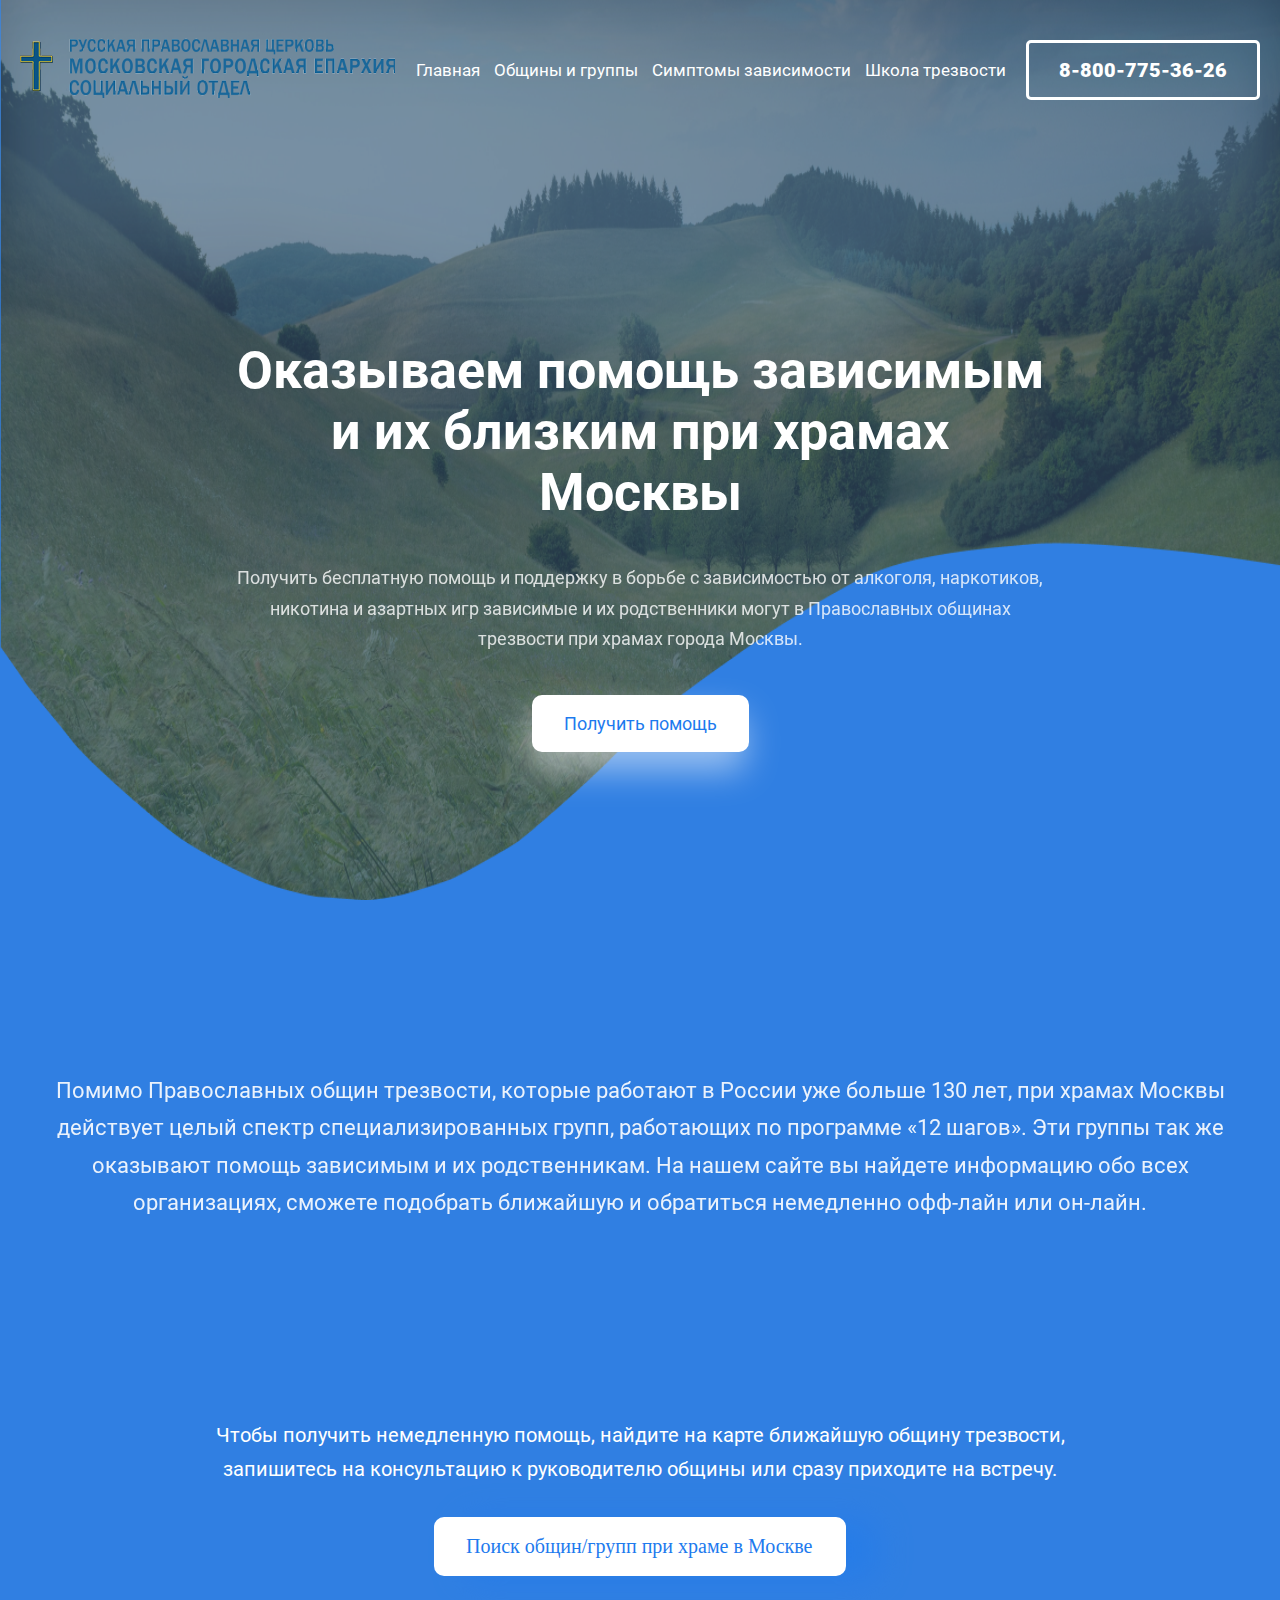
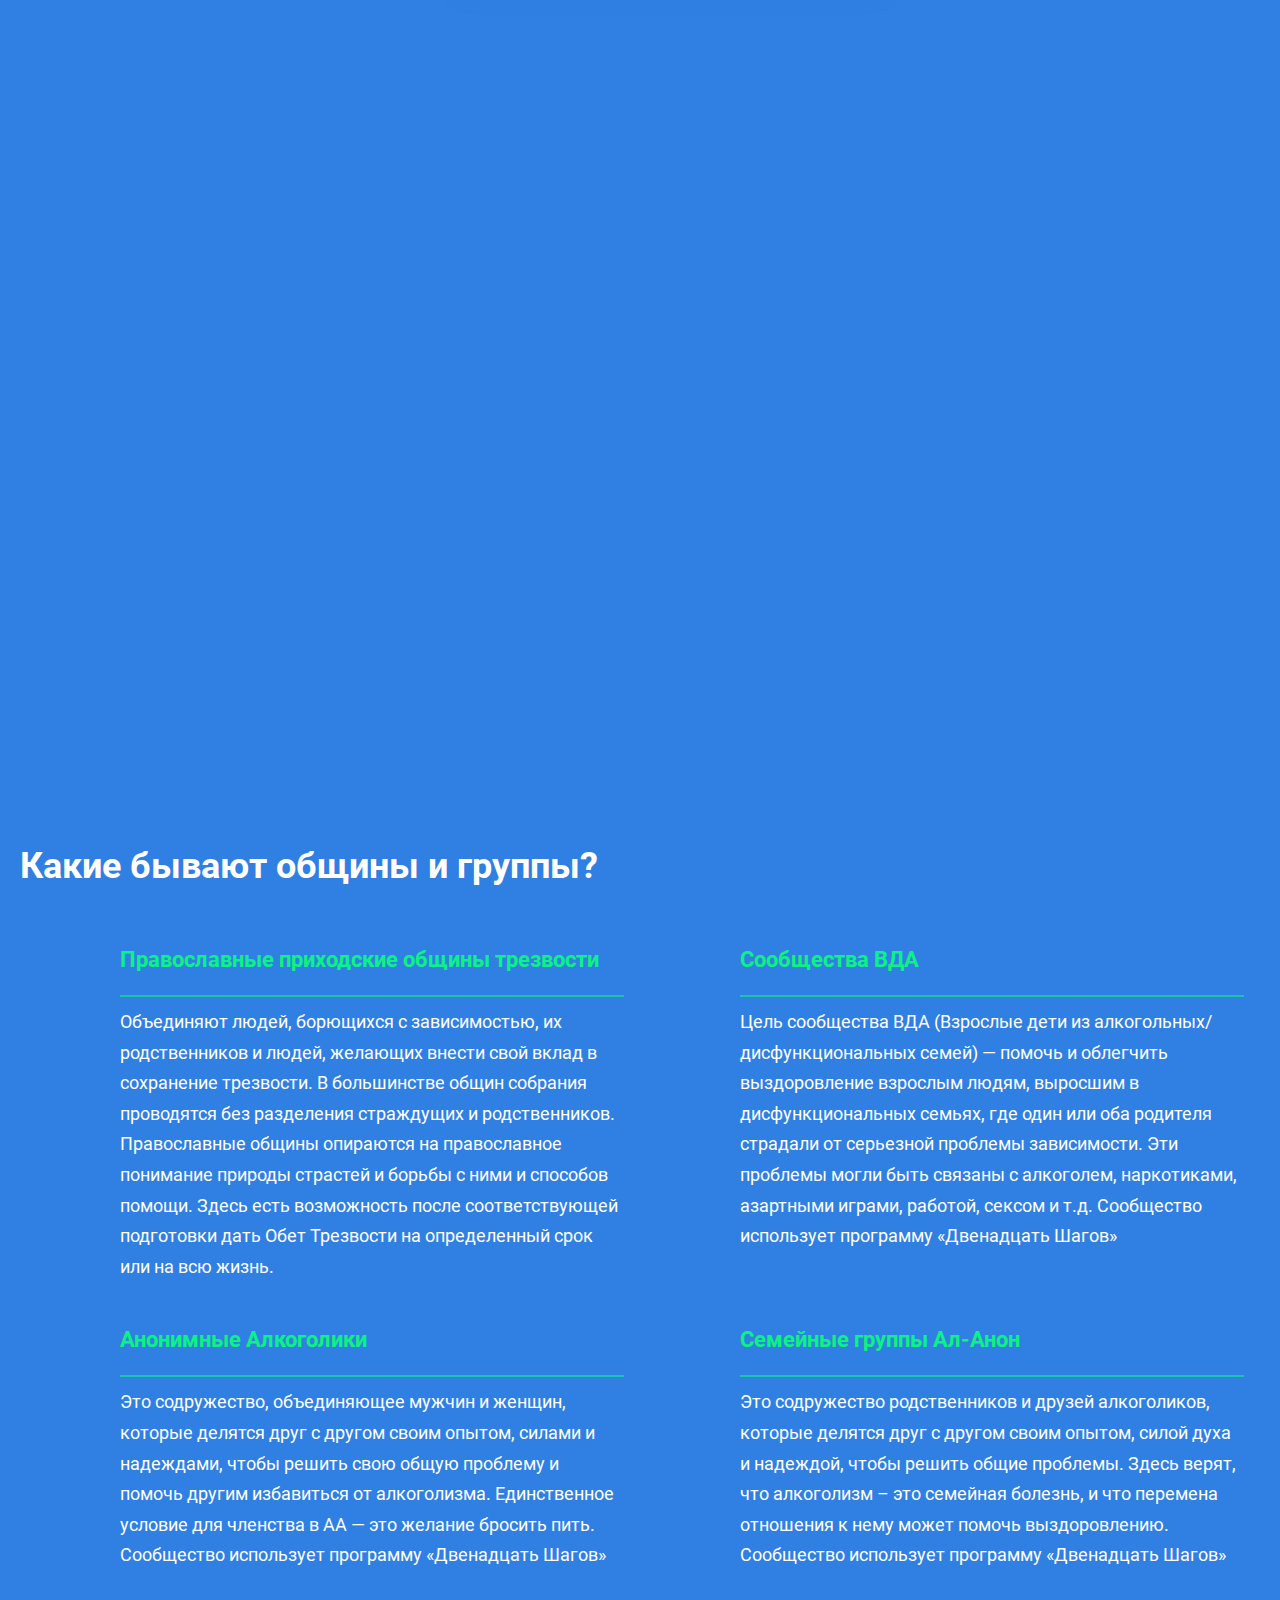
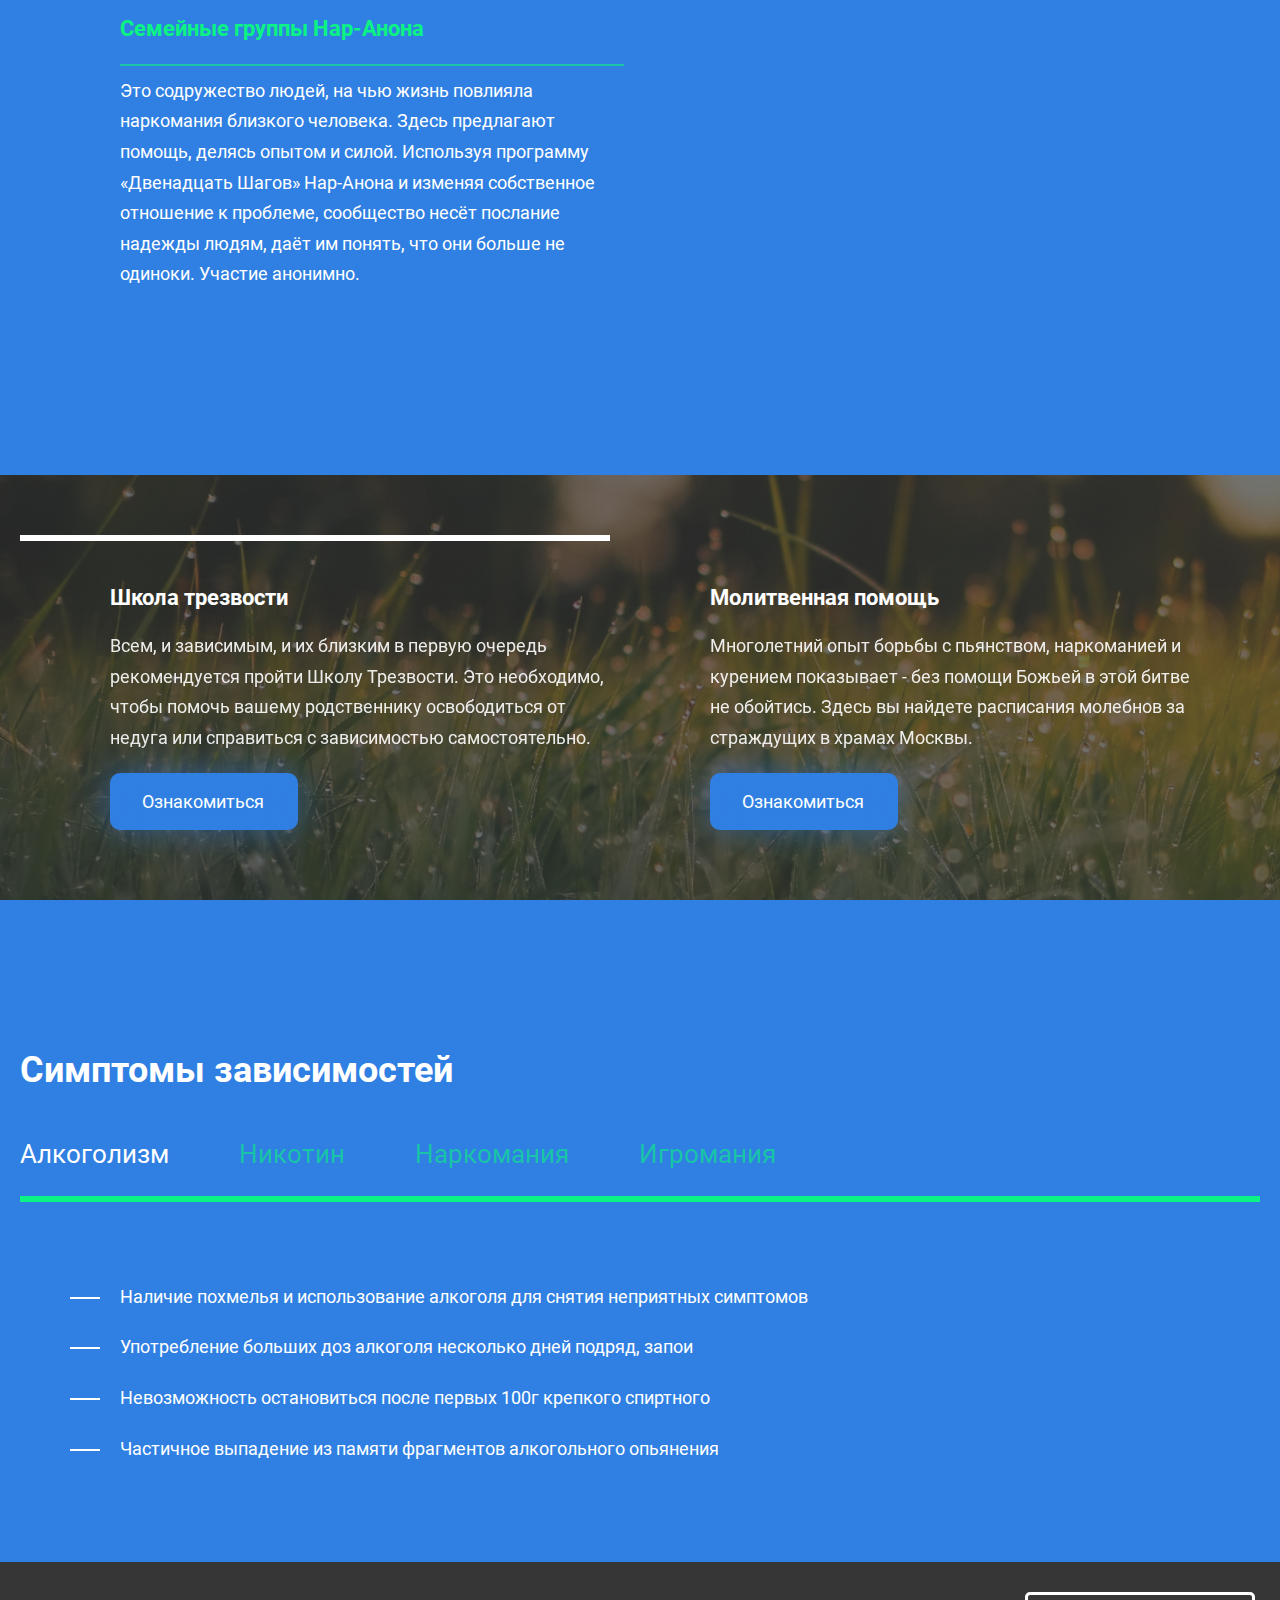
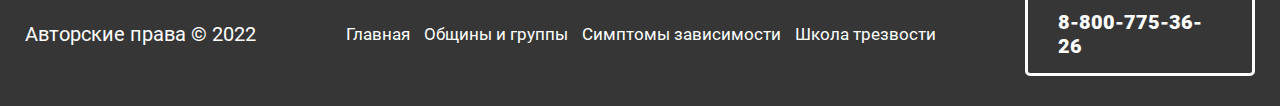
<file: index.html>
<!DOCTYPE html>
<html lang="ru">
<head>
    <meta charset="UTF-8">
    <meta http-equiv="X-UA-Compatible" content="IE=edge">
    <meta name="viewport" content="width=device-width, initial-scale=1.0">
    <link rel="stylesheet" href="css/style.css">
    <title>Трезво.Москва</title>
</head>
<img class="header__img" src="img/bgr-2.png" alt="">
<section class="header">
    <div class="container">
       
        <div class="header__logo">
            <img src="img/logo.png" alt="logo"> 
        </div>
        <!-- /.header__logo -->
        <nav class="header__menu">
            <ul class="header__menu-list">
                <li class="header__menu-link"> <a href="https://artmmm.github.io/trezvo/">Главная</a> </li>
                <!-- /.header__menu-link -->
                <li class="header__menu-link"> <a href="#map">Общины и группы</a> </li>
                <!-- /.header__menu-link -->
                <li class="header__menu-link"> <a href="#services">Симптомы зависимости</a> </li>
                <!-- /.header__menu-link -->
                <li class="header__menu-link"> <a href="school.html">Школа трезвости</a> </li>
                <!-- /.header__menu-link -->
            </ul>
            <!-- /.header__menu-list -->
        </nav>
        <!-- /.header__menu -->
        <a href="tel:88007753626" class="header__number btn">8-800-775-36-26</a>
        <!-- /.header__number -->
    </div>
    <!-- /.container -->
</section>
<!-- /.header -->
<section class="offer">
    <div class="container">
        <h1 class="offer__title">Оказываем помощь зависимым
            и их близким при храмах Москвы</h1>
        <!-- /.offer__title -->
        <p class="offer__subtitle">Получить бесплатную помощь и поддержку в борьбе с зависимостью от алкоголя, наркотиков, никотина и азартных игр зависимые и их родственники могут в Православных общинах трезвости при храмах города Москвы.</p>
        <!-- /.offer__subtitle -->
        <a href="tel:88007753626" class="offer__btn">Получить помощь</a>
        <!-- /.offer__btn -->
    </div>
    <!-- /.container -->
</section>
<!-- /.offer -->
<section class="text">
    <div class="container">
        <p>Помимо Православных общин трезвости, которые работают в России уже больше 130 лет, при храмах Москвы действует целый спектр специализированных групп, работающих по программе «12 шагов». Эти группы так же оказывают помощь зависимым и их родственникам. На нашем сайте вы найдете информацию обо всех организациях, сможете подобрать ближайшую и обратиться немедленно офф-лайн или он-лайн.</p>
    </div>
    <!-- /.container -->
</section>
<!-- /.text -->
<secction id="map" class="map">
    <div class="container">
        <div class="map__box">
            <div class="map__box-text">
                <p class="map__box-text-p">
                    Чтобы получить немедленную помощь, найдите на карте ближайшую общину трезвости, запишитесь на консультацию к руководителю общины или сразу приходите на встречу.
                </p>
                <!-- /.map__box-text-p -->
                <a href="#map" class="map__box-text-btn">Поиск общин/групп при храме в Москве</a>
                <!-- /.map__box-text-btn -->
            </div>
            <!-- /.map__box-text -->
            <div class="map__box-map">
                <iframe src="https://yandex.ru/map-widget/v1/?um=constructor%3Ad666dac817d4003908560cfaeea5a976adcce1983c77f79b5286468b11b39e72&amp;source=constructor" width="100%" height="700" frameborder="0"></iframe>
            </div>
            <!-- /.map__box-map -->
        </div>
        <!-- /.map__box -->
    </div>
    <!-- /.container -->
</secction>
<!-- /.map -->
<section class="groups">
    <div class="container">
        <div class="groups__title title">Какие бывают общины и группы?</div>
        <!-- /.groups__title -->
        <div class="groups__row">
            <div class="groups__row-item">
                <div class="groups__row-item-title">Православные приходские общины трезвости</div>
                <!-- /.groups__row-item-title -->
                <div class="groups__row-item-descr">Объединяют людей, борющихся с зависимостью, 
                    их родственников и людей, желающих внести свой вклад в сохранение трезвости. В большинстве общин собрания проводятся без разделения страждущих и родственников. Православные общины опираются на православное понимание природы страстей и борьбы с ними и способов помощи. Здесь есть возможность после соответствующей подготовки дать Обет Трезвости на определенный срок или на всю жизнь.</div>
                <!-- /.groups__row-item-descr -->
            </div>
            <!-- /.groups__row-ite -->
            <div class="groups__row-item">
                <div class="groups__row-item-title">Сообщества ВДА</div>
                <!-- /.groups__row-item-title -->
                <div class="groups__row-item-descr">Цель сообщества ВДА (Взрослые дети из алкогольных/дисфункциональных семей) — помочь и облегчить выздоровление взрослым людям, выросшим в дисфункциональных семьях, где один или оба родителя страдали от серьезной проблемы зависимости. Эти проблемы могли быть связаны с алкоголем, наркотиками, азартными играми, работой, сексом и т.д. Сообщество использует программу «Двенадцать Шагов»</div>
                <!-- /.groups__row-item-descr -->
            </div>
            <!-- /.groups__row-ite -->
            <div class="groups__row-item">
                <div class="groups__row-item-title">Анонимные Алкоголики </div>
                <!-- /.groups__row-item-title -->
                <div class="groups__row-item-descr">Это содружество, объединяющее мужчин и женщин, которые делятся друг с другом своим опытом, силами и надеждами, чтобы решить свою общую проблему и помочь другим избавиться от алкоголизма. Единственное условие для членства в АА — это желание бросить пить.
                    Сообщество использует программу «Двенадцать Шагов»</div>
                <!-- /.groups__row-item-descr -->
            </div>
            <!-- /.groups__row-ite -->
            <div class="groups__row-item">
                <div class="groups__row-item-title">Семейные группы Ал-Анон</div>
                <!-- /.groups__row-item-title -->
                <div class="groups__row-item-descr">Это содружество родственников и друзей алкоголиков, которые делятся друг с другом своим опытом, силой духа и надеждой, чтобы решить общие проблемы. Здесь верят, что алкоголизм – это семейная болезнь, и что перемена отношения к нему может помочь выздоровлению.
                    Сообщество использует программу «Двенадцать Шагов»</div>
                <!-- /.groups__row-item-descr -->
            </div>
            <!-- /.groups__row-ite -->
            <div class="groups__row-item">
                <div class="groups__row-item-title">Семейные группы Нар-Анона</div>
                <!-- /.groups__row-item-title -->
                <div class="groups__row-item-descr">Это содружество людей, на чью жизнь повлияла наркомания близкого человека. Здесь предлагают помощь, делясь опытом и силой. Используя программу «Двенадцать Шагов» Нар-Анона и изменяя собственное отношение к проблеме, сообщество несёт послание надежды людям, даёт им понять, что они больше не одиноки. Участие анонимно.</div>
                <!-- /.groups__row-item-descr -->
            </div>
            <!-- /.groups__row-ite -->
        </div>
        <!-- /.groups__row -->
    </div>
    <!-- /.container -->
</section>
<!-- /.groups -->
<section class="imgblock">
    <div class="container">
        <div class="imgblock__row">
            <div class="imgblock__row-line"></div>
            <!-- /.imgblock__row-line -->
            <div class="imgblock__row-item">
                <div class="imgblock__row-item-title">Школа трезвости</div>
                <!-- /.imgblock__row-item-title -->
                <div class="imgblock__row-item-descr">Всем, и зависимым, и их близким в первую очередь рекомендуется пройти Школу Трезвости. Это необходимо, чтобы помочь вашему родственнику освободиться от недуга или справиться с зависимостью самостоятельно.</div>
                <!-- /.imgblock__row-item-descr -->
                <a href="school.html" class="imgblock__row-item-btn">Ознакомиться</a>
                <!-- /.imgblock-item-btn -->
            </div>
            <!-- /.imgblock__row-item -->
            <div class="imgblock__row-item">
                <div class="imgblock__row-item-title">Молитвенная помощь</div>
                <!-- /.imgblock__row-item-title -->
                <div class="imgblock__row-item-descr">Многолетний опыт борьбы с пьянством, наркоманией и курением показывает - без помощи Божьей в этой битве не обойтись. Здесь вы найдете расписания молебнов за страждущих в храмах Москвы.</div>
                <!-- /.imgblock__row-item-descr -->
                <a href="#" class="imgblock__row-item-btn">Ознакомиться</a>
                <!-- /.imgblock-item-btn -->
            </div>
            <!-- /.imgblock__row-item -->
        </div>
        <!-- /.imgblock__row -->
    </div>
    <!-- /.container -->
</section>
<!-- /.imgblock -->
<section id="services" class="services">
    <div class="container">
        <h2 class="services__title title">Симптомы зависимостей</h2>
        <!-- /.services__title -->
        <div class="services__row">
            <nav class="tabs">
                <a href="#tab_01" class="tabs__item tabs__item-active">Алкоголизм</a>
                <a href="#tab_02" class="tabs__item">Никотин</a>
                <a href="#tab_03" class="tabs__item">Наркомания</a>
                <a href="#tab_04" class="tabs__item">Игромания</a>
            </nav>
            <!-- /.tabs -->
        </div>
        <!-- /.services__row -->
        <div class="tabs__body">
            <div id="tab_01" class="services__content tabs__block">     
                <div class="tabs__block-text">
                    <div class="tabs__block-text-description">
                        <p class="tabs__block-text-description-p">Наличие похмелья и использование алкоголя для снятия неприятных симптомов</p>
                        <!-- /.tabs__block-text-description-p -->
                        <p class="tabs__block-text-description-p">Употребление больших доз алкоголя несколько дней подряд, запои</p>
                        <!-- /.tabs__block-text-description-p -->
                        <p class="tabs__block-text-description-p">Невозможность остановиться после первых 100г крепкого спиртного</p>
                        <!-- /.tabs__block-text-description-p -->
                        <p class="tabs__block-text-description-p">Частичное выпадение из памяти фрагментов алкогольного опьянения</p>
                        <!-- /.tabs__block-text-description-p -->
                    </div>
                    <!-- /.services__content-text-description -->
                </div>
                <!-- /.services__content-text -->
            </div>
            <!-- /.services__content tabs__block -->
            <div id="tab_02" class="services__content tabs__block">
                <div class="tabs__block-text">
                    <div class="tabs__block-text-description">
                        <p class="tabs__block-text-description-p">Периодически возникающее неудержимое желание закурить, принять дозу никотина</p>
                        <!-- /.tabs__block-text-description-p -->
                        <p class="tabs__block-text-description-p">При отсутствии возможности получить дозу никотина появляются раздражительность, трудности с концентрацией внимания, тревожность</p>
                        <!-- /.tabs__block-text-description-p -->
                        <p class="tabs__block-text-description-p">Безуспешные попытки самостоятельного отказа от никотина</p>
                        <!-- /.tabs__block-text-description-p -->
                    </div>
                    <!-- /.services__content-text-description -->
                </div>
                <!-- /.services__content-text -->
            </div>
            <!-- /.services__content tabs__block -->
            <div id="tab_03" class="services__content tabs__block">
                <div class="tabs__block-text">
                    <div class="tabs__block-text-description">
                        <p class="tabs__block-text-description-p">Несвязная речь и неестественное состояние для человека</p>
                        <!-- /.tabs__block-text-description-p -->
                        <p class="tabs__block-text-description-p">Резкая смена настроения, перевозбуждение или вялость</p>
                        <!-- /.tabs__block-text-description-p -->
                        <p class="tabs__block-text-description-p">Расширенные или суженные зрачки</p>
                        <!-- /.tabs__block-text-description-p -->
                        <p class="tabs__block-text-description-p">Следы от уколов, синяки или порезы на теле</p>
                        <!-- /.tabs__block-text-description-p -->
                        <p class="tabs__block-text-description-p">Новый круг знакомых у зависимого человека, куда не допускаются родственники</p>
                        <!-- /.tabs__block-text-description-p -->
                    </div>
                    <!-- /.services__content-text-description -->
                </div>
                <!-- /.services__content-text -->
            </div>
            <!-- /.services__content tabs__block -->
            <div id="tab_04" class="services__content tabs__block">
                <div class="tabs__block-text">
                    <div class="tabs__block-text-description">
                        <p class="tabs__block-text-description-p">Потеря контроля над временем за игрой и деньгами, если речь идет о ставках</p>
                        <!-- /.tabs__block-text-description-p -->
                        <p class="tabs__block-text-description-p">Агрессия при отстранении от игры</p>
                        <!-- /.tabs__block-text-description-p -->
                        <p class="tabs__block-text-description-p">Сужение других интересов в жизни</p>
                        <!-- /.tabs__block-text-description-p -->
                        <p class="tabs__block-text-description-p">Сокращение сна</p>
                        <!-- /.tabs__block-text-description-p -->
                    </div>
                    <!-- /.services__content-text-description -->
                </div>
                <!-- /.services__content-text -->
            </div>
            <!-- /.services__content tabs__block -->
        </div>
        <!-- /.tabs__body -->
        
    </div>
    <!-- /.container -->
</section>
<!-- /.services -->
<section class="footer">
    <div class="container">
        <p class="footer__text">Авторские права © 2022</p>
        <!-- /.footer__logo -->
        <nav class="footer__menu">
            <ul class="footer__menu-list">
                <li class="footer__menu-link"> <a href="https://artmmm.github.io/trezvo/">Главная</a> </li>
                <!-- /.header__menu-link -->
                <li class="footer__menu-link"> <a href="#map">Общины и группы</a> </li>
                <!-- /.header__menu-link -->
                <li class="footer__menu-link"> <a href="#services">Симптомы зависимости</a> </li>
                <!-- /.header__menu-link -->
                <li class="footer__menu-link"> <a href="school.html">Школа трезвости</a> </li>
                <!-- /.header__menu-link -->
            </ul>
            <!-- /.header__menu-list -->
        </nav>
        <!-- /.header__menu -->
        <a href="tel:88007753626" class="footer__number btn">8-800-775-36-26</a>
        <!-- /.header__number -->
    </div>
    <!-- /.container -->
</section>
<!-- /.footer -->
<script src="js/script.js"></script>
</file>
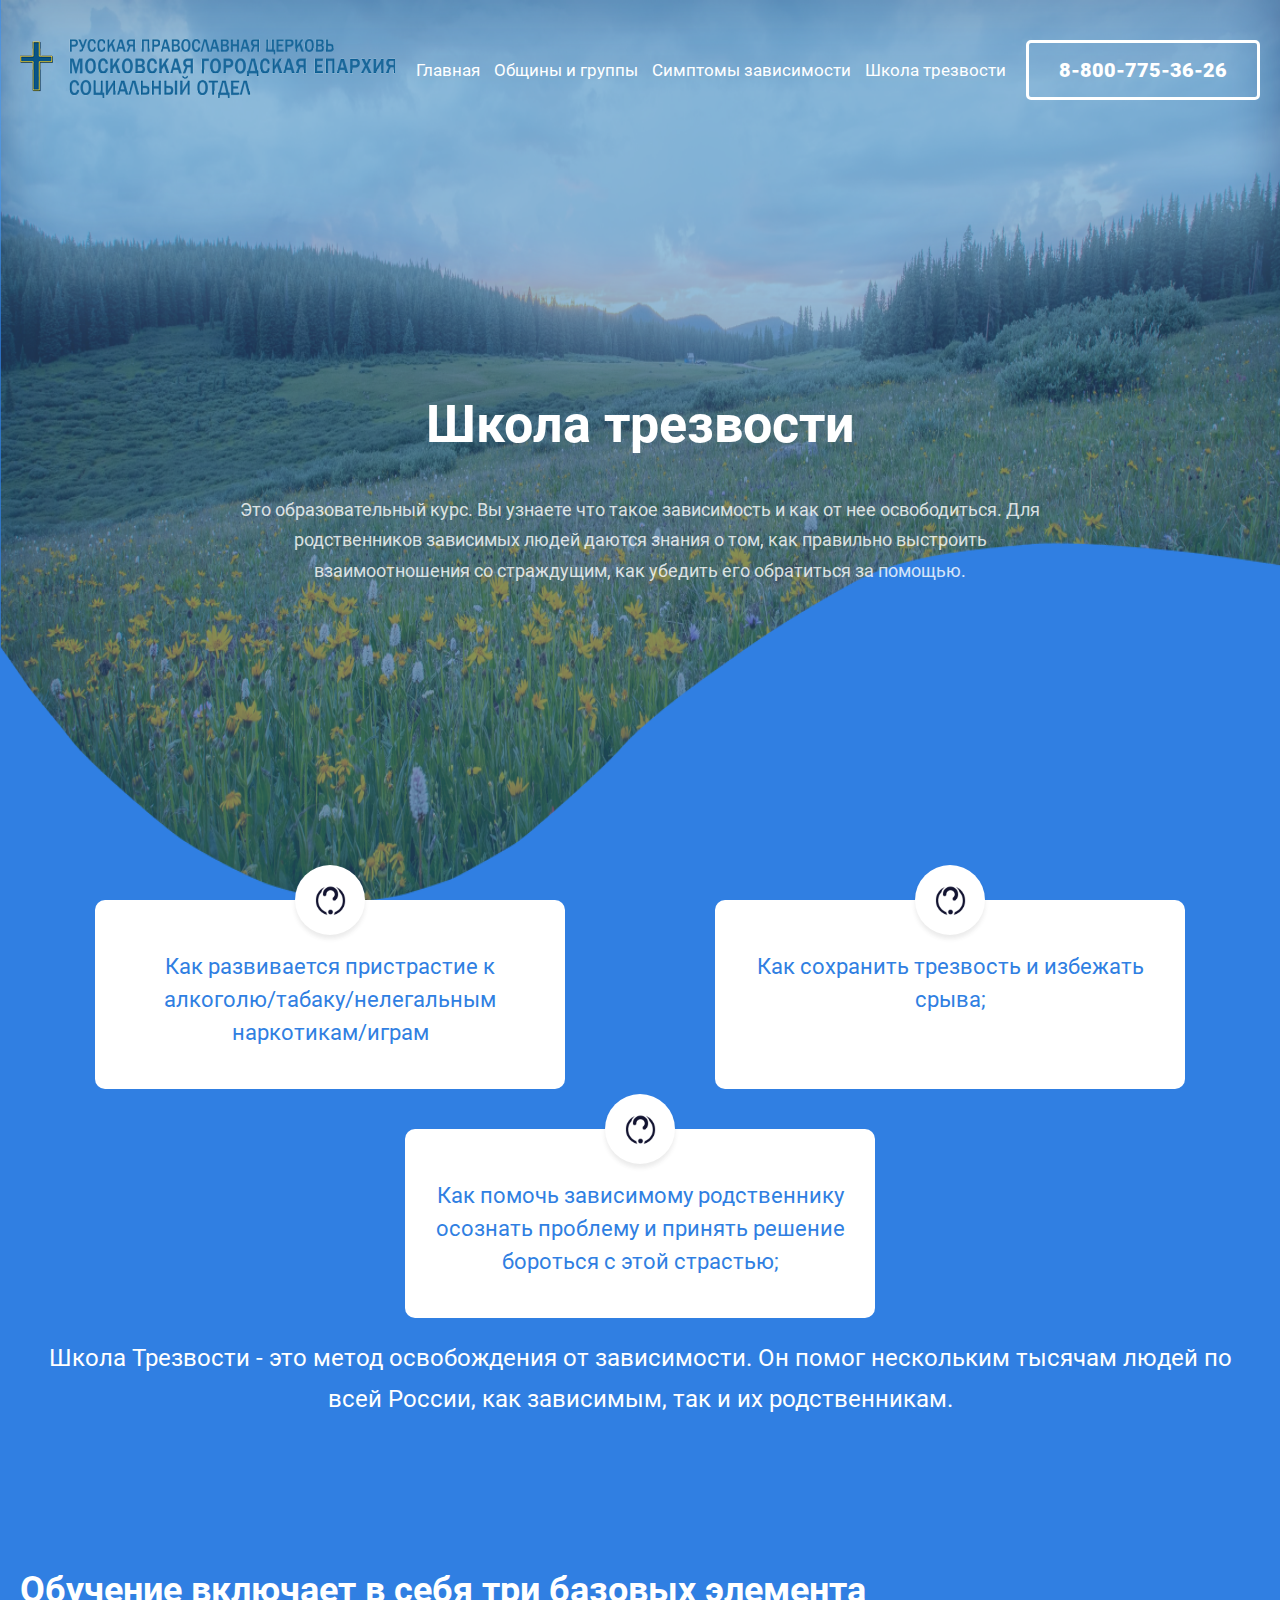
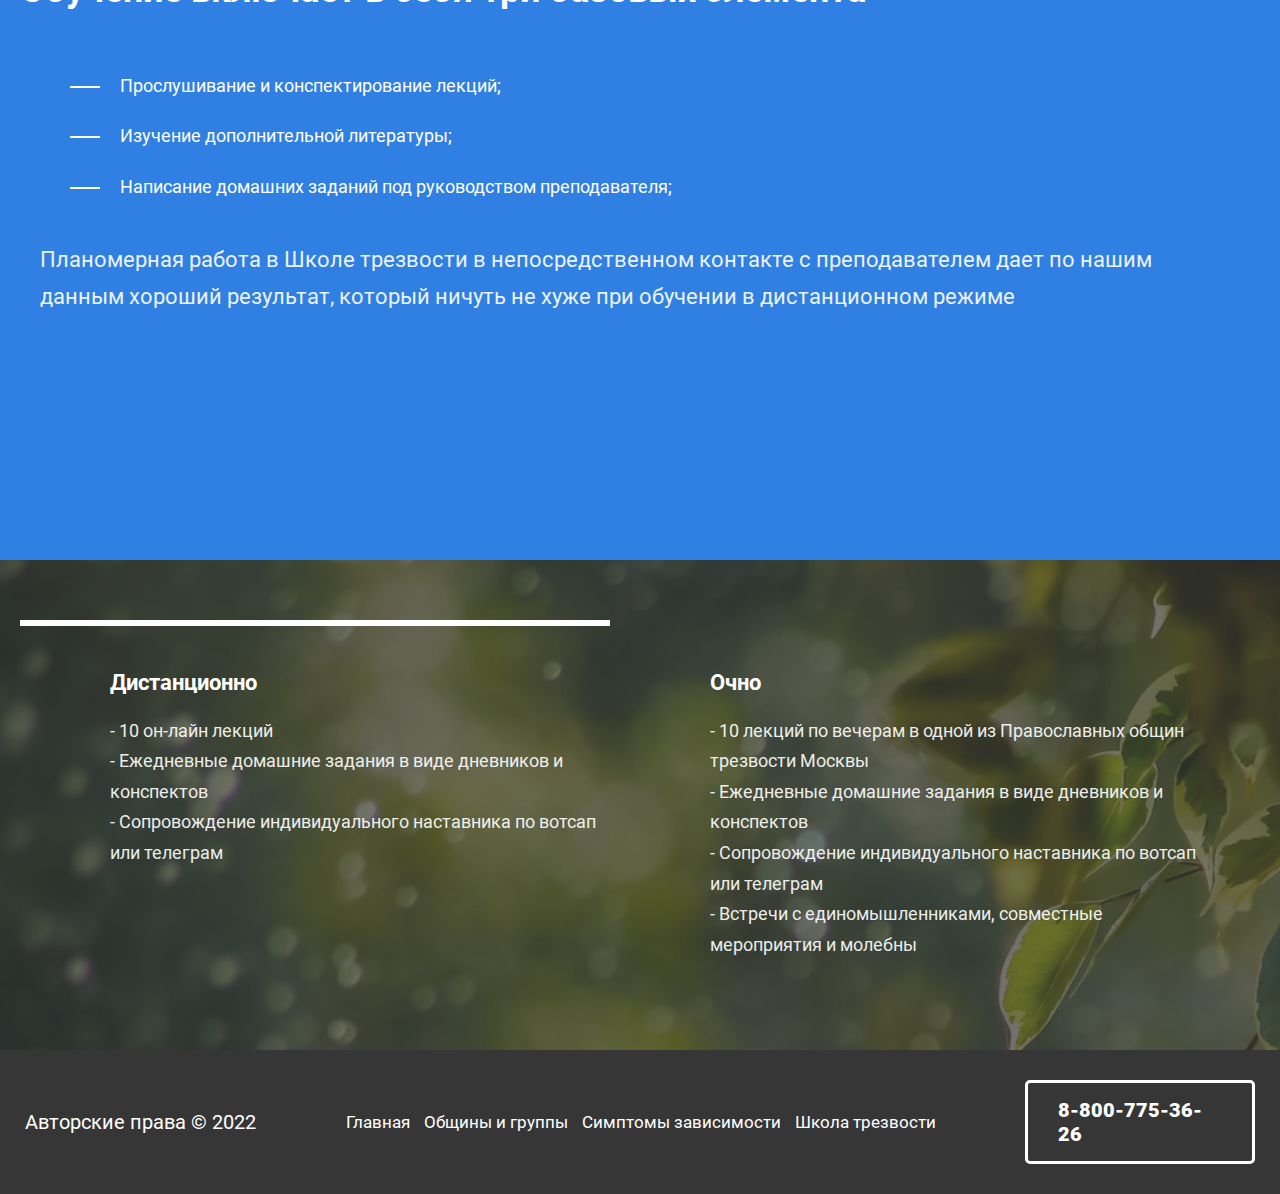
<file: school.html>
<!DOCTYPE html>
<html lang="ru">
<head>
    <meta charset="UTF-8">
    <meta http-equiv="X-UA-Compatible" content="IE=edge">
    <meta name="viewport" content="width=device-width, initial-scale=1.0">
    <link rel="stylesheet" href="css/style.css">
    <title>Трезво.Москва</title>
</head>
<img class="header__img" src="img/bgr.png" alt="">
<section class="header">
    <div class="container">
        
        <div class="header__logo">
            <img class="header__logo-school" src="img/logo.png" alt="logo">
        </div>
        <!-- /.header__logo -->
        <nav class="header__menu">
            <ul class="header__menu-list">
                <li class="header__menu-link"> <a href="https://artmmm.github.io/trezvo/">Главная</a> </li>
                <!-- /.header__menu-link -->
                <li class="header__menu-link"> <a href="#map">Общины и группы</a> </li>
                <!-- /.header__menu-link -->
                <li class="header__menu-link"> <a href="#services">Симптомы зависимости</a> </li>
                <!-- /.header__menu-link -->
                <li class="header__menu-link"> <a href="#">Школа трезвости</a> </li>
                <!-- /.header__menu-link -->
            </ul>
            <!-- /.header__menu-list -->
        </nav>
        <!-- /.header__menu -->
        <a href="tel:88007753626" class="header__number btn">8-800-775-36-26</a>
        <!-- /.header__number -->
    </div>
    <!-- /.container -->
</section>
<!-- /.header -->
<section class="offer">
    <div class="container">
        <h1 class="offer__title school">Школа трезвости</h1>
        <!-- /.offer__title -->
        <p class="offer__subtitle">Это образовательный курс. Вы узнаете что такое зависимость и как от нее освободиться. Для родственников зависимых людей даются знания о том, как правильно выстроить взаимоотношения со страждущим, как убедить его обратиться за помощью.</p>
        <!-- /.offer__subtitle -->
    </div>
    <!-- /.container -->
</section>
<!-- /.offer -->
<section class="question">
    <div class="container">
        <div class="question__row">
            <div class="question__row-item">
                <div class="question__row-item-icon">
                    <img class="question__row-item-img" src="img/question.gif" alt="">
                </div>
                <!-- /.question__row-item-icon -->
                <div class="question__row-item-text">
                    Как развивается пристрастие к алкоголю/табаку/нелегальным наркотикам/играм
                </div>
                <!-- /.question__row-item-text -->
            </div>
            <!-- /.question__row-item -->
            <div class="question__row-item">
                <div class="question__row-item-icon">
                    <img class="question__row-item-img" src="img/question.gif" alt="">
                </div>
                <!-- /.question__row-item-icon -->
                <div class="question__row-item-text">
                    Как сохранить трезвость и избежать срыва;
                </div>
                <!-- /.question__row-item-text -->
            </div>
            <!-- /.question__row-item -->
            <div class="question__row-item">
                <div class="question__row-item-icon">
                    <img class="question__row-item-img" src="img/question.gif" alt="">
                </div>
                <!-- /.question__row-item-icon -->
                <div class="question__row-item-text">
                    Как помочь зависимому родственнику осознать проблему и принять решение бороться с этой страстью;
                </div>
                <!-- /.question__row-item-text -->
            </div>
            <!-- /.question__row-item -->
        </div>
        <!-- /.question__row -->
        <p class="question__descr">
            Школа Трезвости - это метод освобождения от зависимости. Он помог нескольким тысячам людей по всей России, как зависимым, так и их родственникам. 
        </p>
        <!-- /.question__descr -->
    </div>
    <!-- /.container -->
</section>
<!-- /.question -->
<section id="services" class="services min360">
    <div class="container">
        <h2 class="services__title title">Обучение включает в себя три базовых элемента</h2>
        <!-- /.services__title -->
        <div class="tabs__body min150">
            <div id="tab_01" class="services__content">     
                <div class="tabs__block-text min">
                    <div class="tabs__block-text-description">
                        <p class="tabs__block-text-description-p">Прослушивание и конспектирование лекций;
                        </p>
                        <!-- /.tabs__block-text-description-p -->
                        <p class="tabs__block-text-description-p">Изучение дополнительной литературы;
                        </p>
                        <!-- /.tabs__block-text-description-p -->
                        <p class="tabs__block-text-description-p">Написание домашних заданий под руководством преподавателя;</p>
                        <!-- /.tabs__block-text-description-p -->
                    </div>
                    <!-- /.services__content-text-description -->
                </div>
                <!-- /.services__content-text -->
                <p class="tabs__body-text">Планомерная работа в Школе трезвости в непосредственном контакте с преподавателем дает по нашим данным хороший результат, который ничуть не хуже при обучении в дистанционном режиме</p>
            </div>
        </div>
        <!-- /.tabs__body -->
    </div>
    <!-- /.container -->
</section>
<!-- /.services -->
<section class="imgblock bgr3">
    <div class="container">
        <div class="imgblock__row">
            <div class="imgblock__row-line"></div>
            <!-- /.imgblock__row-line -->
            <div class="imgblock__row-item">
                <div class="imgblock__row-item-title">Дистанционно</div>
                <!-- /.imgblock__row-item-title -->
                <div class="imgblock__row-item-descr">
                    -	10 он-лайн лекций <br>
                    -	Ежедневные домашние задания в виде дневников и конспектов <br>
                    -	Сопровождение индивидуального наставника по вотсап или телеграм
                    </div>
                <!-- /.imgblock__row-item-descr -->
            </div>
            <!-- /.imgblock__row-item -->
            <div class="imgblock__row-item">
                <div class="imgblock__row-item-title">Очно</div>
                <!-- /.imgblock__row-item-title -->
                <div class="imgblock__row-item-descr">
                    -	10 лекций по вечерам в одной из Православных общин трезвости Москвы <br>
                    -	Ежедневные домашние задания в виде дневников и конспектов <br>
                    -	Сопровождение индивидуального наставника по вотсап или телеграм <br>
                    -	Встречи с единомышленниками, совместные мероприятия и молебны 
                </div>
                <!-- /.imgblock__row-item-descr -->
            </div>
            <!-- /.imgblock__row-item -->
        </div>
        <!-- /.imgblock__row -->
    </div>
    <!-- /.container -->
</section>
<!-- /.imgblock -->
<section class="footer">
    <div class="container">
        <p class="footer__text">Авторские права © 2022</p>
        <!-- /.footer__logo -->
        <nav class="footer__menu">
            <ul class="footer__menu-list">
                <li class="footer__menu-link"> <a href="https://artmmm.github.io/trezvo/">Главная</a> </li>
                <!-- /.header__menu-link -->
                <li class="footer__menu-link"> <a href="#map">Общины и группы</a> </li>
                <!-- /.header__menu-link -->
                <li class="footer__menu-link"> <a href="#services">Симптомы зависимости</a> </li>
                <!-- /.header__menu-link -->
                <li class="footer__menu-link"> <a href="school.html">Школа трезвости</a> </li>
                <!-- /.header__menu-link -->
            </ul>
            <!-- /.header__menu-list -->
        </nav>
        <!-- /.header__menu -->
        <a href="tel:88007753626" class="footer__number btn">8-800-775-36-26</a>
        <!-- /.header__number -->
    </div>
    <!-- /.container -->
</section>
<!-- /.footer -->
</file>
<file: css/style.css>
body {
  background: #307FE2;
}

* {
  -webkit-box-sizing: border-box;
  box-sizing: border-box;
  margin: 0;
  padding: 0;
  color: #fff;
}

.container {
  max-width: 1600px;
  margin: auto;
}

.title {
  font-family: "Roboto";
  font-style: normal;
  font-weight: 700;
  font-size: 36px;
  line-height: 170%;
  display: -webkit-box;
  display: -ms-flexbox;
  display: flex;
  -webkit-box-align: center;
  -ms-flex-align: center;
  align-items: center;
  color: #FFFFFF;
}

.header {
  display: -webkit-box;
  display: -ms-flexbox;
  display: flex;
  -ms-flex-wrap: wrap;
      flex-wrap: wrap;
  height: 140px;
  position: relative;
}
.header .container {
  -ms-flex-wrap: wrap;
      flex-wrap: wrap;
  display: -webkit-box;
  display: -ms-flexbox;
  display: flex;
}
.header .container {
  width: 100%;
  display: -webkit-box;
  display: -ms-flexbox;
  display: flex;
  -webkit-box-pack: justify;
  -ms-flex-pack: justify;
  justify-content: space-between;
  -webkit-box-align: center;
  -ms-flex-align: center;
  align-items: center;
}

.header__img {
  position: absolute;
  top: 0;
  width: 100%;
  height: 100%;
  z-index: -1;
}

.header__menu {
  display: -webkit-box;
  display: -ms-flexbox;
  display: flex;
  -webkit-box-pack: justify;
  -ms-flex-pack: justify;
  justify-content: space-between;
  width: 830px;
}

.header__menu-list {
  display: -webkit-box;
  display: -ms-flexbox;
  display: flex;
  -webkit-box-pack: justify;
  -ms-flex-pack: justify;
  justify-content: space-between;
  width: 100%;
  padding-left: 0;
  list-style: none;
}

.header__menu-link a {
  text-decoration: none;
  font-family: "Roboto";
  font-style: normal;
  font-weight: 400;
  font-size: 20px;
  color: #fff;
  position: relative;
  top: 0;
  -webkit-transition: all 0.6s;
  transition: all 0.6s;
}
.header__menu-link a:hover {
  top: -6px;
  -webkit-transition: all 0.6s;
  transition: all 0.6s;
  color: #1D7AEE;
  font-weight: 900;
}

.header__number {
  text-decoration: none;
  font-family: "Roboto";
  text-transform: uppercase;
  font-style: normal;
  font-weight: 900;
  font-size: 20px;
  color: #fff;
  border: 3px solid #fff;
  border-radius: 5px;
  padding: 15px 30px;
  -webkit-transition: all 0.6s;
  transition: all 0.6s;
}
.header__number:hover {
  background: #fff;
  color: #1D7AEE;
  -webkit-transition: all 0.6s;
  transition: all 0.6s;
}

.offer {
  margin-top: 200px;
}
.offer .container {
  max-width: 850px;
  min-height: 340px;
  display: -webkit-box;
  display: -ms-flexbox;
  display: flex;
  -webkit-box-pack: center;
  -ms-flex-pack: center;
  justify-content: center;
  -webkit-box-orient: vertical;
  -webkit-box-direction: normal;
  -ms-flex-flow: column;
  flex-flow: column;
  -webkit-box-align: center;
  -ms-flex-align: center;
  align-items: center;
}

.offer__title {
  font-family: "Roboto";
  font-style: normal;
  font-weight: 600;
  font-size: 52px;
  line-height: 61px;
  display: -webkit-box;
  display: -ms-flexbox;
  display: flex;
  -webkit-box-align: center;
  -ms-flex-align: center;
  align-items: center;
  text-align: center;
  color: #FFFFFF;
  margin-bottom: 40px;
}

.offer__subtitle {
  font-family: "Roboto";
  font-style: normal;
  font-weight: 400;
  font-size: 18px;
  line-height: 170%;
  display: -webkit-box;
  display: -ms-flexbox;
  display: flex;
  -webkit-box-align: center;
  -ms-flex-align: center;
  align-items: center;
  text-align: center;
  opacity: 0.8;
  margin-bottom: 40px;
}

.offer__btn {
  font-family: "Roboto";
  font-style: normal;
  font-weight: 400;
  font-size: 18px;
  border-radius: 10px;
  padding: 18px 32px;
  background: #fff;
  color: #1D7AEE;
  text-decoration: none;
  position: relative;
  -webkit-transition: all 0.3s;
  transition: all 0.3s;
  top: 0;
}
.offer__btn::before {
  content: "";
  position: absolute;
  display: block;
  width: 218px;
  height: 58px;
  background: #FFFFFF;
  opacity: 0.5;
  -webkit-filter: blur(17px);
  filter: blur(17px);
  border-radius: 10px;
  left: -5px;
  z-index: -1;
}
.offer__btn:hover {
  top: -10px;
  -webkit-transition: all 0.3s;
  transition: all 0.3s;
}
.offer__btn:hover::before {
  display: none;
}

.text {
  margin-top: 320px;
  display: -webkit-box;
  display: -ms-flexbox;
  display: flex;
  -webkit-box-pack: center;
  -ms-flex-pack: center;
  justify-content: center;
}
.text p {
  max-width: 1400px;
  min-height: 150px;
  font-family: "Roboto";
  font-style: normal;
  font-weight: 400;
  font-size: 22px;
  line-height: 170%;
  display: -webkit-box;
  display: -ms-flexbox;
  display: flex;
  -webkit-box-align: center;
  -ms-flex-align: center;
  align-items: center;
  text-align: center;
  color: #FFFFFF;
  opacity: 0.9;
  margin: auto;
}

.map {
  display: block;
  margin-top: 180px;
}

.map__box-text {
  z-index: 9;
  position: relative;
}

.map__box-text-p {
  max-width: 900px;
  font-family: "Roboto";
  font-style: normal;
  font-weight: 400;
  font-size: 20px;
  line-height: 170%;
  display: -webkit-box;
  display: -ms-flexbox;
  display: flex;
  -webkit-box-align: center;
  -ms-flex-align: center;
  align-items: center;
  color: #307FE2;
  position: relative;
}
.map__box-text-p::before {
  content: "";
  display: block;
  width: 1120px;
  position: absolute;
  background: #fff;
  top: -40px;
  left: -150px;
  min-height: 220px;
  z-index: -1;
}

.map__box-text-btn {
  background: #1D7AEE;
  padding: 18px 32px;
  position: relative;
  top: 40px;
  font-size: 20px;
  text-decoration: none;
  border-radius: 10px;
  -webkit-transition: all 0.3s;
  transition: all 0.3s;
}
.map__box-text-btn:hover {
  top: 36px;
  -webkit-transition: all 0.3s;
  transition: all 0.3s;
}
.map__box-text-btn:hover::before {
  display: none;
}
.map__box-text-btn::before {
  content: "";
  position: absolute;
  display: block;
  width: 410px;
  height: 58px;
  top: 4px;
  background: #1D7AEE;
  opacity: 0.5;
  -webkit-filter: blur(17px);
  filter: blur(17px);
  border-radius: 10px;
  z-index: -1;
}

.map__box-map iframe {
  max-width: 100%;
}

.groups {
  margin-top: 140px;
  min-height: 710px;
}

.groups__row {
  margin-top: 50px;
  display: -webkit-box;
  display: -ms-flexbox;
  display: flex;
  -webkit-box-pack: start;
  -ms-flex-pack: start;
  justify-content: flex-start;
  -ms-flex-wrap: wrap;
  flex-wrap: wrap;
}

.groups__row-item {
  width: 504px;
  min-height: 240px;
  padding-bottom: 15px;
  margin: 0px 25px 30px 0px;
}

.groups__row-item-title {
  font-family: "Roboto";
  font-style: normal;
  font-weight: 600;
  font-size: 22px;
  line-height: 26px;
  color: #0BF384;
  padding-bottom: 22px;
  border-bottom: 2px solid rgba(11, 243, 132, 0.6);
}

.groups__row-item-descr {
  margin-top: 10px;
  font-family: "Roboto";
  font-style: normal;
  font-weight: 400;
  font-size: 18px;
  line-height: 170%;
  color: #FFFFFF;
}

.imgblock {
  margin-top: 140px;
  min-height: 420px;
  background-image: url(../img/bgr-1.png);
  background-repeat: no-repeat;
  background-size: cover;
}

.imgblock__row {
  padding: 100px 0px 60px 0px;
  display: -webkit-box;
  display: -ms-flexbox;
  display: flex;
  position: relative;
}

.imgblock__row-line {
  position: absolute;
  top: 60px;
  width: 650px;
  height: 6px;
  background: #FFFFFF;
}

.imgblock__row-item {
  width: 660px;
  min-height: 230px;
  padding: 10px;
  margin-left: 140px;
}

.imgblock__row-item-title {
  font-family: "Roboto";
  font-style: normal;
  font-weight: 600;
  font-size: 22px;
  line-height: 26px;
  color: #FFFFFF;
}

.imgblock__row-item-descr {
  font-family: "Roboto";
  font-style: normal;
  font-weight: 400;
  font-size: 18px;
  line-height: 170%;
  padding: 20px 0px;
  opacity: 0.9;
}

.imgblock__row-item-btn {
  display: block;
  top: 0;
  padding: 18px 32px;
  background: #307FE2;
  position: relative;
  width: 188px;
  height: 57px;
  border-radius: 10px;
  text-decoration: none;
  font-family: "Roboto";
  font-style: normal;
  font-weight: 400;
  font-size: 18px;
  -webkit-transition: all 0.3s;
  transition: all 0.3s;
  z-index: 9;
}
.imgblock__row-item-btn:hover {
  top: -6px;
  -webkit-transition: all 0.3s;
  transition: all 0.3s;
}
.imgblock__row-item-btn:hover::before {
  display: none;
  -webkit-transition: all 0.3s;
  transition: all 0.3s;
}
.imgblock__row-item-btn::before {
  content: "";
  display: block;
  position: absolute;
  width: 188px;
  height: 57px;
  border-radius: 10px;
  background: #307FE2;
  opacity: 0.5;
  -webkit-filter: blur(17px);
  filter: blur(17px);
  z-index: -1;
  left: 0;
  top: 0;
  -webkit-transition: all 0.3s;
  transition: all 0.3s;
}

.services {
  margin-top: 140px;
  min-height: 460px;
}

.services__row {
  display: -webkit-box;
  display: -ms-flexbox;
  display: flex;
  margin-top: 30px;
  -ms-flex-wrap: wrap;
  flex-wrap: wrap;
  border-bottom: 6px solid #0BF384;
}
.services__row .tabs {
  display: -webkit-box;
  display: -ms-flexbox;
  display: flex;
  -ms-flex-wrap: wrap;
  flex-wrap: wrap;
}
.services__row .tabs__body {
  min-height: 260px;
  padding-top: 60px;
  display: -webkit-box;
  display: -ms-flexbox;
  display: flex;
  -webkit-box-pack: justify;
  -ms-flex-pack: justify;
  justify-content: space-between;
}
.services__row .tabs__item {
  opacity: 0.6;
  text-decoration: none;
  margin-right: 70px;
  display: -webkit-box;
  display: -ms-flexbox;
  display: flex;
  font-family: "roboto";
  color: #0BF384;
  text-decoration: none;
  font-style: normal;
  font-weight: 400;
  font-size: 26px;
  line-height: 170%;
  padding-bottom: 20px;
  top: 0px;
  -webkit-transition: all 0.3s ease;
  transition: all 0.3s ease;
  position: relative;
}
.services__row .tabs__item-active {
  color: #fff;
  opacity: 1;
}
.services__row .tabs__item::after {
  content: "";
  top: 54px;
  display: block;
  opacity: 0;
  position: absolute;
  width: 100%;
  height: 6px;
  background: #fff;
  -webkit-transition: all 0.3s ease;
  transition: all 0.3s ease;
}
.services__row .tabs__item:hover {
  color: #fff;
  position: relative;
  top: -10px;
  -webkit-transition: all 0.3s ease;
  transition: all 0.3s ease;
}
.services__row .tabs__item:hover::after {
  opacity: 1;
  top: 74px;
}
.services__row .tabs__item:last-child {
  margin-right: 0;
}

.tabs__block {
  -webkit-box-pack: justify;
  -ms-flex-pack: justify;
  justify-content: space-between;
  padding-top: 30px;
  -ms-flex-wrap: wrap;
  flex-wrap: wrap;
  display: none;
}

.tabs__block-img {
  max-width: 830px;
  max-height: 500px;
}
.tabs__block-img img {
  width: 100%;
  height: 100%;
}

.tabs__block-text {
  max-width: 100%;
  min-height: 330px;
}

.tabs__block-text-description {
  font-family: "roboto";
  color: #0BF384;
  font-weight: 400;
  font-size: 18px;
  line-height: 170%;
}

.tabs__block-text-description-p {
  position: relative;
  left: 80px;
  font-family: "Roboto";
  font-style: normal;
  font-weight: 400;
  font-size: 18px;
  line-height: 170%;
}
.tabs__block-text-description-p::before {
  content: "";
  display: block;
  width: 30px;
  height: 2px;
  top: 15px;
  left: -50px;
  position: absolute;
  background: #fff;
}

.tabs__block-active {
  display: -webkit-box;
  display: -ms-flexbox;
  display: flex;
  color: #fff;
}

.tabs__item-active {
  color: #fff;
}

.tabs__body {
  width: 100%;
  mih-height: 220px;
  padding: 0px 20px;
}

.footer {
  display: -webkit-box;
  display: -ms-flexbox;
  display: flex;
  -ms-flex-wrap: wrap;
      flex-wrap: wrap;
  background: #363636;
  min-height: 140px;
  position: relative;
}
.footer .container {
  width: 100%;
  display: -webkit-box;
  display: -ms-flexbox;
  display: flex;
  -webkit-box-pack: justify;
  -ms-flex-pack: justify;
  justify-content: space-between;
  -webkit-box-align: center;
  -ms-flex-align: center;
  align-items: center;
  -ms-flex-wrap: wrap;
      flex-wrap: wrap;
}

.footer__text {
  font-family: "Roboto";
  font-style: normal;
  font-weight: 400;
  font-size: 20px;
  color: #fff;
  width: 232px;
  margin: 30px 5px;
}

.footer__menu {
  display: -webkit-box;
  display: -ms-flexbox;
  display: flex;
  -webkit-box-pack: justify;
  -ms-flex-pack: justify;
  justify-content: space-between;
  width: 830px;
}

.footer__menu-list {
  display: -webkit-box;
  display: -ms-flexbox;
  display: flex;
  -webkit-box-pack: justify;
  -ms-flex-pack: justify;
  justify-content: space-between;
  width: 100%;
  padding-left: 0;
  list-style: none;
}

.footer__menu-link a {
  text-decoration: none;
  font-family: "Roboto";
  font-style: normal;
  font-weight: 400;
  font-size: 20px;
  color: #fff;
  position: relative;
  top: 0;
  -webkit-transition: all 0.6s;
  transition: all 0.6s;
  margin: 30px 5px;
}
.footer__menu-link a:hover {
  top: -6px;
  -webkit-transition: all 0.6s;
  transition: all 0.6s;
  color: #1D7AEE;
  font-weight: 900;
}

.footer__number {
  width: 230px;
  text-decoration: none;
  font-family: "Roboto";
  text-transform: uppercase;
  font-style: normal;
  font-weight: 900;
  font-size: 20px;
  color: #fff;
  border: 3px solid #fff;
  border-radius: 5px;
  padding: 15px 30px;
  -webkit-transition: all 0.6s;
  transition: all 0.6s;
  margin: 30px 5px;
}
.footer__number:hover {
  background: #fff;
  color: #1D7AEE;
  -webkit-transition: all 0.6s;
  transition: all 0.6s;
}

/* roboto-regular - cyrillic */
@font-face {
  font-family: "Roboto";
  font-style: normal;
  font-weight: 400;
  src: url("../fonts/roboto-v30-cyrillic-regular.eot");
  /* IE9 Compat Modes */
  src: local(""), url("../fonts/roboto-v30-cyrillic-regular.eot?#iefix") format("embedded-opentype"), url("../fonts/roboto-v30-cyrillic-regular.woff2") format("woff2"), url("../fonts/roboto-v30-cyrillic-regular.woff") format("woff"), url("../fonts/roboto-v30-cyrillic-regular.ttf") format("truetype"), url("../fonts/roboto-v30-cyrillic-regular.svg#Roboto") format("svg");
  /* Legacy iOS */
}
/* roboto-700 - cyrillic */
@font-face {
  font-family: "Roboto";
  font-style: normal;
  font-weight: 700;
  src: url("../fonts/roboto-v30-cyrillic-700.eot");
  /* IE9 Compat Modes */
  src: local(""), url("../fonts/roboto-v30-cyrillic-700.eot?#iefix") format("embedded-opentype"), url("../fonts/roboto-v30-cyrillic-700.woff2") format("woff2"), url("../fonts/roboto-v30-cyrillic-700.woff") format("woff"), url("../fonts/roboto-v30-cyrillic-700.ttf") format("truetype"), url("../fonts/roboto-v30-cyrillic-700.svg#Roboto") format("svg");
  /* Legacy iOS */
}
/* roboto-900 - cyrillic */
@font-face {
  font-family: "Roboto";
  font-style: normal;
  font-weight: 900;
  src: url("../fonts/roboto-v30-cyrillic-900.eot");
  /* IE9 Compat Modes */
  src: local(""), url("../fonts/roboto-v30-cyrillic-900.eot?#iefix") format("embedded-opentype"), url("../fonts/roboto-v30-cyrillic-900.woff2") format("woff2"), url("../fonts/roboto-v30-cyrillic-900.woff") format("woff"), url("../fonts/roboto-v30-cyrillic-900.ttf") format("truetype"), url("../fonts/roboto-v30-cyrillic-900.svg#Roboto") format("svg");
  /* Legacy iOS */
}
/*# sourceMappingURL=style.css.map */
.question {
  margin-top: 200px;
}
.question__row {
  display: -webkit-box;
  display: -ms-flexbox;
  display: flex;
  -webkit-box-pack: justify;
      -ms-flex-pack: justify;
          justify-content: space-between;
  -ms-flex-wrap: wrap;
      flex-wrap: wrap;
}
.question__row-item {
  padding: 0px 20px 20px 20px;
  margin: 20px auto;
  display: -webkit-box;
  display: -ms-flexbox;
  display: flex;
  -webkit-box-pack: center;
      -ms-flex-pack: center;
          justify-content: center;
  -webkit-box-orient: vertical;
  -webkit-box-direction: normal;
      -ms-flex-direction: column;
          flex-direction: column;
  max-width: 470px;
  min-height: 170px;
  background: #FFFFFF;
  -webkit-backdrop-filter: blur(50px);
          backdrop-filter: blur(50px);
  border-radius: 10px;
}
.question__row-item-icon {
  display: -webkit-box;
  display: -ms-flexbox;
  display: flex;
  -webkit-box-pack: center;
      -ms-flex-pack: center;
          justify-content: center;
  -webkit-box-align: center;
      -ms-flex-align: center;
          align-items: center;
  border-radius: 70px;
  background: #fff;
  width: 70px;
  height: 70px;
  position: relative;
  top: -35px;
  -webkit-box-shadow: 0px 4px 4px rgba(54, 54, 54, 0.1);
          box-shadow: 0px 4px 4px rgba(54, 54, 54, 0.1);
  margin: auto;
}
.question__row-item-img {
  width: 35px;
  height: 35px;
  position: relative;
}
.question__row-item-img:after {
  content: "";
  display: block;
  position: absolute;
  width: 70px;
  height: 70px;
  background: #FFFFFF;
  -webkit-box-shadow: 0px 4px 4px rgb(54, 54, 54);
          box-shadow: 0px 4px 4px rgb(54, 54, 54);
}
.question__row-item-text {
  width: 430px;
  min-height: 99px;
  font-family: "Roboto";
  font-style: normal;
  font-weight: 400;
  font-size: 22px;
  line-height: 150%;
  text-align: center;
  color: #307FE2;
  margin: auto;
  position: relative;
  top: -20px;
}
.question__descr {
  text-align: center;
  font-family: "Roboto";
  font-style: normal;
  font-weight: 400;
  font-size: 24px;
  line-height: 170%;
}

@media (max-width: 1650px) {
  .container {
    max-width: 1400px;
    padding: 0px 20px;
  }
  .header__menu {
    max-width: 700px;
  }
  .groups__row-item {
    margin: 0px auto 30px 100px;
  }
  .map__box-text-p {
    color: #fff;
    text-align: center;
    margin: auto;
  }
  .map__box-text-p::before {
    display: none;
  }
  .map__box-text-btn {
    width: 412px;
    margin: auto;
    top: 0;
    background: #fff;
    color: #1D7AEE;
  }
  .map__box-text {
    min-height: 190px;
    display: -webkit-box;
    display: -ms-flexbox;
    display: flex;
    -webkit-box-orient: vertical;
    -webkit-box-direction: normal;
        -ms-flex-direction: column;
            flex-direction: column;
  }
}
@media (max-width: 1400px) {
  .header__menu {
    max-width: 590px;
  }
  .header__menu-link a {
    font-size: 17px;
  }
  .imgblock__row-item {
    width: 520px;
    margin-left: 80px;
  }
  .imgblock__row-line {
    width: 590px;
  }
  .footer__menu-link a {
    font-size: 17px;
  }
  .footer__menu {
    width: 600px;
  }
}
@media (max-width: 1250px) {
  .offer {
    margin-top: 100px;
  }
  .offer__title {
    font-size: 48px;
    max-width: 500px;
  }
  .offer__subtitle {
    width: 500px;
  }
  .text {
    margin-top: 100px;
  }
  .header__menu {
    display: none;
  }
  .groups__row-item {
    margin: 0px auto 30px 0px;
  }
  .footer .container {
    -webkit-box-pack: center;
        -ms-flex-pack: center;
            justify-content: center;
  }
  .tabs__block-text-description-p {
    max-width: 400px;
  }
  .imgblock__row {
    -ms-flex-wrap: wrap;
        flex-wrap: wrap;
  }
  .imgblock__row-item {
    margin-left: 0;
    margin: 10px 0px;
  }
}
@media (max-width: 900px) {
  .groups__row-item {
    margin: 20px auto;
  }
}
@media (max-width: 650px) {
  .imgblock__row-line {
    display: none;
  }
  .groups__row-item {
    width: 100%;
  }
  .header__logo {
    margin: 10px auto;
  }
  .header__number {
    margin: 10px auto;
  }
  .map__box-text {
    margin-bottom: 20px;
  }
  .map__box-text-p {
    margin-bottom: 20px;
  }
  .services__row .tabs__item:hover {
    top: 0;
  }
  .services__row .tabs__item:hover::after {
    display: none;
  }
  .footer__menu-list {
    -ms-flex-wrap: wrap;
        flex-wrap: wrap;
  }
  .footer__menu-link {
    margin: 20px auto;
  }
}
@media (max-width: 580px) {
  .question__row-item {
    max-width: 100%;
  }
  .question__row-item-text {
    width: 100%;
  }
  .header__img {
    width: -webkit-fit-content;
    width: -moz-fit-content;
    width: fit-content;
  }
  .header__logo-school {
    width: 100%;
  }
  .offer__title {
    font-size: 38px;
    width: -webkit-fit-content;
    width: -moz-fit-content;
    width: fit-content;
  }
  .offer__subtitle {
    width: 100%;
  }
  .title {
    font-size: 28px;
  }
  .tabs__block-text-description-p {
    left: 0;
  }
  .tabs__block-text-description-p::before {
    display: none;
  }
}
@media (max-width: 480px) {
  .map {
    margin-top: 80px;
  }
  .title {
    font-size: 24px;
  }
  .groups__row-item-title {
    font-size: 20px;
  }
  .header__logo img {
    width: 100%;
    height: 100%;
  }
  .imgblock__row-item {
    width: 100%;
  }
  .offer__title {
    font-size: 32px;
  }
  .map__box-text-btn {
    width: 240px;
  }
  .text p {
    font-size: 18px;
  }
}
@media (max-width: 320px) {
  .offer__title {
    font-size: 28px;
  }
}
.bgr3 {
  margin-top: 140px;
  min-height: 420px;
  background-image: url(../img/bgr-3.png);
  background-repeat: no-repeat;
  background-size: cover;
}

.tabs__block-text-description {
  margin-top: 50px;
}
.tabs__block-text-description-p {
  padding-bottom: 20px;
}

.min {
  min-height: 170px;
}

.tabs__body-text {
  font-family: "Roboto";
  font-style: normal;
  font-weight: 400;
  font-size: 22px;
  line-height: 170%;
  display: -webkit-box;
  display: -ms-flexbox;
  display: flex;
  -webkit-box-align: center;
      -ms-flex-align: center;
          align-items: center;
  color: #FFFFFF;
  opacity: 0.9;
}

.min330 {
  min-height: 360px;
}

.min150 {
  min-height: 150px;
}/*# sourceMappingURL=style.css.map */
</file>
